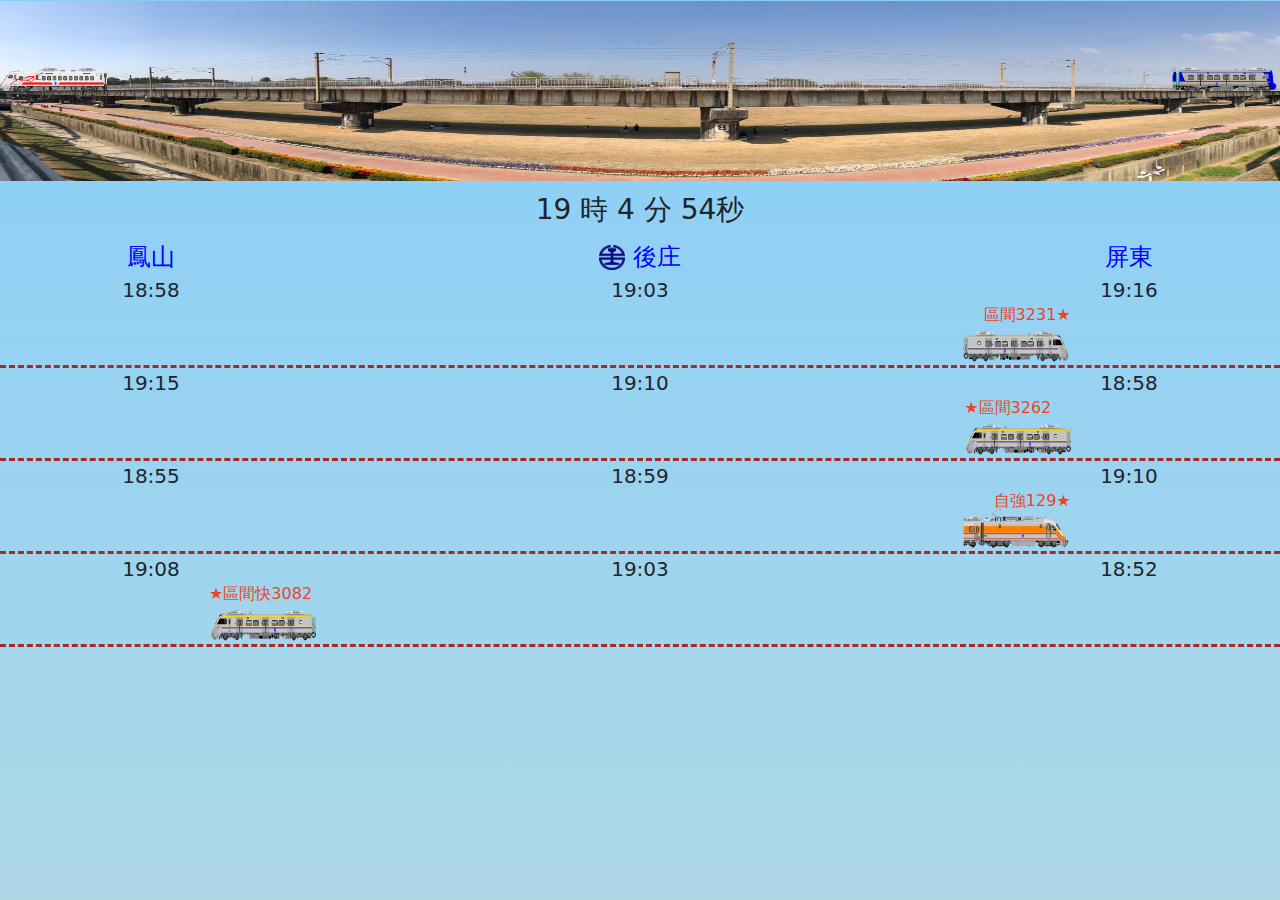
<file: index.html>
<!DOCTYPE html>
    <head>
        <meta charset="utf-8">
        <meta name="viewport" content="width=device-width, initial-scale=1.0">
        <meta http-equiv="X-UA-Compatible" content="IE=edge,chrome=1">
        <link href="https://cdn.jsdelivr.net/npm/bootstrap@5.1.3/dist/css/bootstrap.min.css" rel="stylesheet" />
        <script src="https://cdn.jsdelivr.net/npm/bootstrap@5.1.3/dist/js/bootstrap.min.js"></script>
        <link rel="stylesheet" href="https://tip-tr4cdn.cdn.hinet.net/tra-tip-web/static/css/font-awesome.min.css?version=8.7.40">
        <link rel="stylesheet" href="css/train.css">
	</head>
	<style>
		.test{ border-bottom: 3px dashed brown;}
		.tt{ position: absolute!important; bottom: -10.5vh; height: 50px;}
	</style>
    <script charset="utf-8" src="js/trainStation.js"></script>
	<script charset="utf-8" src="js/train.js"></script>
    <body>
		<header style="width: 100%; line-height: 20vh;">
			<div class="trains">
				<div class="Train _EMU700 Go2S passS3 tt" ></div>
				<div class="Train _TEMU2000 Go2N passN3 tt" ></div>
			</div>
			<img src="img/image.JPG" style="width: 100%; height: 20vh;z-index: -1;"/>
		</header>
		<div id="showbox" class="text-center fs-3 m-2"></div>
        <div id="demo"></div>
		<div class="row">
		    <div class="col-1"></div>
			<div class="col-1 stationName" id="s_station"></div>
			<div class="col-8 stationName">
				<img src='img/TRA_Logo.png' style="width:1.625rem;display: inline;"/>
				<div id="a_station" style="display: inline;"></div>
			</div>
			<div class="col-1 stationName" id="e_station"></div>
			<div class="col-1"></div>
		</div>
		<div id="showTrains"></div>
    </body>
	<script type="text/javascript" charset="utf-8">
		train.ini();
		window.onload =  ShowTime();
    </script>
</html>
</file>
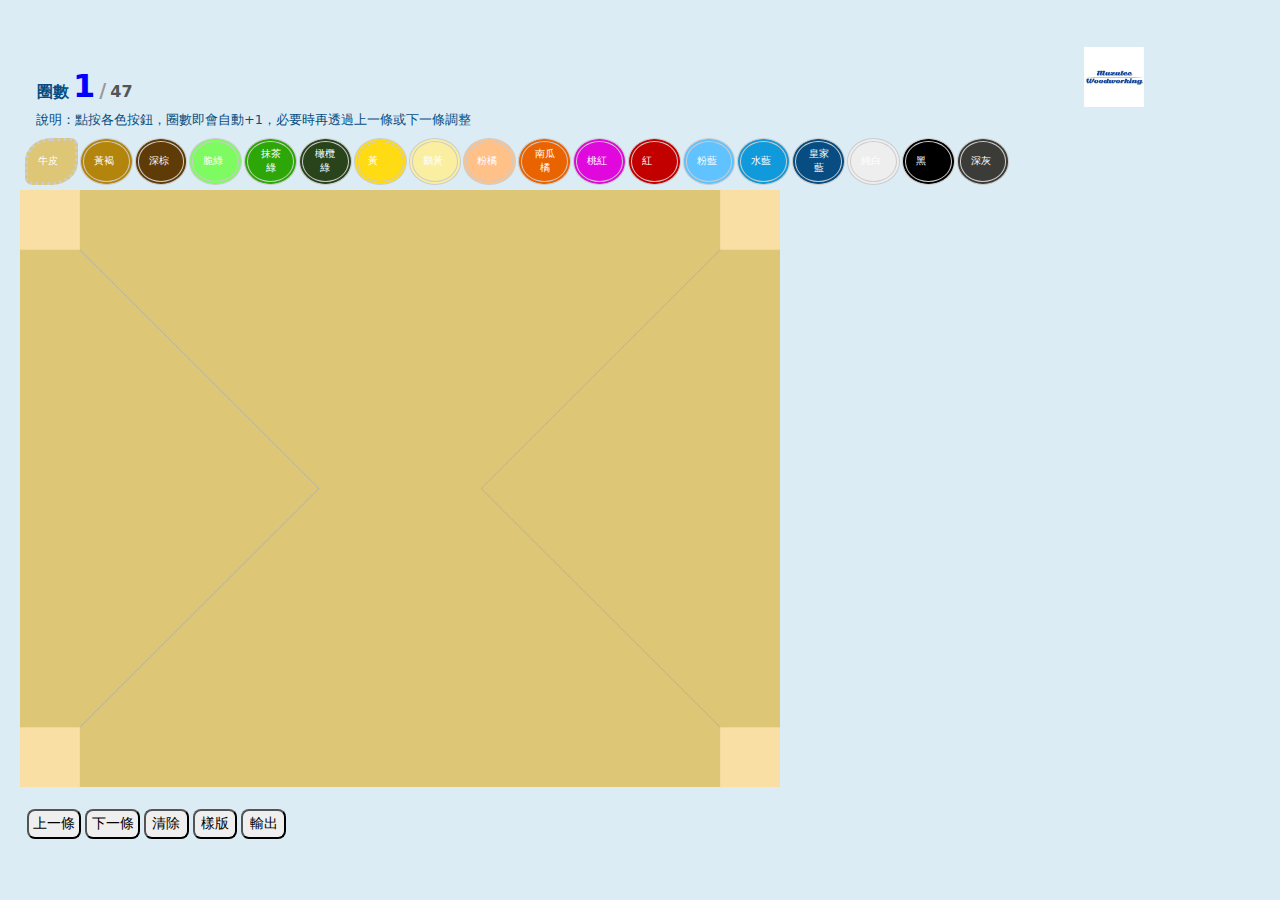
<file: Preview/index.html>
<!DOCTYPE html>
<html>
    <head>
        <meta http-equiv="Content-Type" content="text/html; charset=utf-8">
        <meta name="viewport" content="width=device-width, initial-scale=1.0">
        <meta http-equiv="X-UA-Compatible" content="IE=edge,chrome=1">
        <script src="https://ajax.googleapis.com/ajax/libs/jquery/3.6.0/jquery.min.js"></script>        
        <link href="https://cdn.jsdelivr.net/npm/bootstrap@5.1.3/dist/css/bootstrap.min.css" rel="stylesheet" />
        <script src="https://cdn.jsdelivr.net/npm/bootstrap@5.1.3/dist/js/bootstrap.min.js"></script>
        <script src="https://html2canvas.hertzen.com/dist/html2canvas.min.js"></script>
        
        <title>梵谷繩編圖案預覽</title>
        <style>
            body{ background-color: #dcecf5; }
            .mybox{ margin:1.25rem; width:90%; font-size:0.8rem; color: #074d81;}
            .mybox1{ margin:1.25rem; width:90%; font-size:0.9rem; color: #074d81;}
            .selbox {text-align: center!important;
                display: flex;
                flex-wrap: wrap;
                --bs-gutter-x: 1.5rem;
                --bs-gutter-y: 0;
                /* display: flex; */
                /* flex-wrap: wrap; */
                margin-top: calc(-1 * var(--bs-gutter-y));
                margin-right: calc(-.5 * var(--bs-gutter-x));
                margin-left: calc(-.5 * var(--bs-gutter-x));  
                /*font-size: 0.5rem;              */
            }
            .selbox div{
                display: flex;
                align-items: center;
                text-align:center;              
                position:relative;                
                width:3.3rem;
                height:2.9rem;
                font-size: 0.6rem;
                /* #b6bab7 */
                color:#FFFFFF;
                margin:1px;
                padding:6px 10px;
                border:double #ccc 4px;
                border-radius:50% 50%;
            }
            .selbox div.active{  border:dotted #ccc 3px; border-radius:50% 15%; opacity: 1; }
            .mybtn { border-radius:10px 10px; margin: 2px; padding: 2px 2px; width:3.2rem;}
            .mybtn1 { border-radius:8px 8px; margin: 2px 2px 2px 2px; padding: 2px 2px; width:3.4rem;}
            .mybtn2 { border-radius:8px 8px; margin: 2px; padding: 1px 1px; width:2.8rem;}
            .description{color:blue !important;}
            .selbox #myCanvas,#aboveCanvas{
                /*min-height: 56vh;min-width:75vh;  */
                /*max-height: 80vh;max-width: 107vh;*/
                max-height: 75vh;max-width: 100vh; 
            }
            /* .myCanvas{width:100%;} */
            .lineSel,.selbox{ margin:.25rem 1rem .25rem .25rem; }
            /*#btnPrev,#btnNext{display: none;}*/
            /*#btnNext,#btnSample{ margin-left: 1.5rem;}*/
            #showLineNo { color:blue; position: absolute; left: 0.8rem;bottom:0px;}
            #showLineNo span { font-weight: bold; }
            #showLineNo span:nth-child(1){color:#074d81;; font-size: 1rem;}
            #showLineNo span:nth-child(2){font-size: 2.0rem;}
            #showLineNo span:nth-child(3){font-size: 1.2rem; color:#999;}
            #showLineNo span:nth-child(4){font-size: 1rem; color:#555;}
        </style>
    </head>
    <body>
    <div class="mybox">
        <div class="row lineSel">        
       	<!--<div>
        		<img src="https://drive.google.com/uc?export=view&id=1VjdYxpAQZnKoA4tvs4XW1MrXeLPFEA4E" style="width:60px;height:60px;"></img> 
        		<img src="https://drive.google.com/file/d/1Ac-mdeFztvQIu9L_gc0FufobBWhkN8oz/view?usp=share_link" style="width:60px;height:60px;"></img>
        	</div> -->
        	            
        	  
            <div class="col-12 text-left" style="position: relative;">
                <select id="lineType" class="mybtn" style="visibility: hidden;">
                    <option value="1">四角</option>
                    <option value="2">中央</option>
                </select> 
                <select id="lineNum" class="mybtn1" style="visibility: hidden;"></select>              
            </div>
            
            <div class="col-6 text-left" style="position: relative;">
            <div id="showLineNo">
            	      <span >圈數</span>
                    <span id="tx_LineNow"></span>
                    <span>/</span>
                    <span id="tx_LineTot"></span>
                <!--    <span style="border:dotted lightblue 3px; border-radius:50% 50%; width:3rem; height:3rem; background-color: skyblue;">LOGO</span>  -->
            </div>
            </div>
            
            <div class="col-6 text-left" style="position: relative; margin-bottom:3px;">
            <div >
            	<a href="https://www.facebook.com/profile.php?id=100075865565729" target="_blank">
            	   <img src="logo.jpg" style="width:60px;height:60px; float:right;"></img>                
            	</a>           	
            	
            </div>
            </div>
            
            <div class="col-12 text-left"><span id="description"> 說明：點按各色按鈕，圈數即會自動+1，必要時再透過上一條或下一條調整 </span>
            </div>
        </div>
        <div class="row">
            <div id='selBox' class="col-12 selbox"></div>
        </div>
        <div class="row"  style="height:70%;">
             <div id="aboveCanvas" class="col-lg-8 col-md-8 col-xs-12 text-center">
                <div class="row">
                    <!-- <canvas id="myCanvas" width=750 height=560 -->
                    <canvas id="myCanvas">
                        Your browser does not support the canvas element.
                    </canvas>
                </div>
            </div>
          <!--  <div id="lineNames" class="col-lg-4 col-md-4 col-xs-12 text-center row"></div>  -->
        </div>
     <!--   <div class="row">
        	  <input type="button" class="mybtn2 btn-outline-success" id="btnPrev" value="上一條" >
            <input type="button" class="mybtn2 btn-outline-success" id="btnNext" value="下一條" >
            <input type="button" class="mybtn2 btn-outline-success" id="btnReset" value="清除" >
            <input type="button" class="mybtn2 btn-outline-success" id="btnSample" value="樣版" >
            <input type="button" class="mybtn2 btn-outline-success" id="btnOutput" value="輸出" data-bs-toggle="modal" data-bs-target="#myModal">
        </div>  -->
    </div>
    
    <div class="mybox1">
    		<div class="row" style="position: relative; margin-left:5px;">
        	  <input type="button" class="mybtn1 btn-outline-success" id="btnPrev" value="上一條" >
            <input type="button" class="mybtn1 btn-outline-success" id="btnNext" value="下一條" >
            <input type="button" class="mybtn2 btn-outline-success" id="btnReset" value="清除" >
            <input type="button" class="mybtn2 btn-outline-success" id="btnSample" value="樣版" >
            <input type="button" class="mybtn2 btn-outline-success" id="btnOutput" value="輸出" data-bs-toggle="modal" data-bs-target="#myModal">
        </div>
    </div>
    
    
    <!-- The Modal -->
  <div class="modal fade" id="myModal">
  <div class="modal-dialog modal-fullscreen">
    <div class="modal-content">

      <!-- Modal Header -->
      <div class="modal-header">
        <h5 class="modal-title">紙繩配色紀錄</h5>
        <button type="button" class="btn-close" data-bs-dismiss="modal"></button>
      </div>

      <!-- Modal body -->
      <div class="modal-body">
        <h6>※建議使用螢幕截圖將配色紀錄保留※</h6>
      <!--  <div id="lineNames" class="col-lg-12 col-md-12 col-xs-12 text-center row" style="font-size:0.6rem!important;"></div>  -->
        <div id="lineNames" class="col-lg-12 col-md-6 col-xs-6 text-center row" style="font-size:0.5rem!important;"></div>
      	
      </div>

      <!-- Modal footer -->
      <div class="modal-footer">
     <!--   <button type="button" class="btn btn-danger" data-bs-dismiss="modal" onclick="screenshot()">關閉</button>  -->
        <button type="button" class="btn btn-danger" data-bs-dismiss="modal">關閉</button>
      </div>

    </div>
  </div>
</div>
    

<script type="text/javascript" charset="utf-8">
var canvas = document.getElementById("myCanvas");
var ctx = canvas.getContext("2d");
var lineCnt =28;
var vLineCnt =19;
var selColor={};
var selVline={};
var boxColor=[
    {color:"#DDC675",name:"牛皮"},    
    {color:"#b3850d",name:"黃褐"},    
    {color:"#5F3B07",name:"深棕"},
    //{color:"#B3D6A9",name:"莫蘭迪綠"}, 
    {color:"#7DFB60",name:"脆綠"},
    {color:"#2CA707",name:"抹茶綠"},
    {color:"#29441b",name:"橄欖綠"},
    {color:"#ffdb14",name:"黃"},
    {color:"#FAEEA0",name:"鵝黃"},
    {color:"#FFC187",name:"粉橘"},
    {color:"#E96300",name:"南瓜橘"},
    {color:"#E008DD",name:"桃紅"},
    {color:"#C30000",name:"紅"},
    {color:"#60c2ff",name:"粉藍"},
    {color:"#119ADB",name:"水藍"},    
    {color:"#074d81",name:"皇家藍"},    
    {color:"#EEEEEE",name:"純白"},
    {color:"#000000",name:"黑"},
    {color:"#3b3b38",name:"深灰"}
        
   ];
var cntColor = boxColor.length;
canvas.width = 890;
canvas.height = 700;
var sampleNo = 1;

function ini(){
    //彩色線條
    var selBox="";
    for (let i = 0; i < boxColor.length; i++) {
        selBox += '<div id="divCLR'+ i +'" style="background-color:'+boxColor[i].color+';">'+boxColor[i].name+'</div>';
    }
    $('#tx_LineTot').html(lineCnt+vLineCnt);
    $('#selBox').html(selBox);
    ressetLine();
}
function ressetLine(){    
    var lType = 1;    
    var lNum = 1;    
    for (let i = 1; i <= lineCnt; i++) {    	  
        selColor[i]=0;
    }
    for (let i = 1; i <= vLineCnt; i++) {    	  
        selVline[i]=0;
    }    
    $('#lineType').val(lType);    
    iniLineNum(lType);
    
    showChoice(lType,lNum);
    preview();
}
function preview(){ 
  for (let j = lineCnt; j >0 ; j--){        
    if (lineCnt > 7){		
		ctx.fillStyle = boxColor[selColor[j]].color;
	}else{
		ctx.fillSytle = "#000000";
	}
    ctx.fillRect(0,0,j *10+70, j * 10 + 70);
    ctx.fillRect(0, ((canvas.height-10*j)-70), j*10 +70, (canvas.width-j*10 + 70));
    ctx.fillRect((canvas.width-j*10 - 70),0,(canvas.width-j*10 - 70),j*10 + 70);
    ctx.fillRect((canvas.width-j*10 -70),(canvas.height-10*j - 70),(canvas.width-j*10),canvas.height + 70);
  };
    
  for (let k = 1; k <= vLineCnt; k++) {
    ctx.fillStyle = boxColor[selVline[k]].color;
    ctx.fillRect(350+10*(k-1), 0, 10, 700);
  }
  
  ctx.fillStyle = "#fadfa5";
  ctx.fillRect(0,0,70,70); 
  ctx.fillRect(820,0,70,70);
  ctx.fillRect(0,630,70,70);
  ctx.fillRect(820,630,70,70);  
  
  ctx.strokeStyle = "#aeafb0";  
  ctx.moveTo(70,70);
  ctx.lineTo(350,350);
  ctx.stroke();  
  ctx.moveTo(70,630);
  ctx.lineTo(350,350);
  ctx.stroke();  
  ctx.moveTo(820,70);
  ctx.lineTo(540,350);
  ctx.stroke();  
  ctx.moveTo(820,630);
  ctx.lineTo(540,350);
  ctx.stroke();  
  
  //lineNames

  var showname='';
  for (let j = 1; j <=lineCnt ; j++){    
      showname += "<div class='col-2 text-left'>【" + j + "】<br/>" + boxColor[selColor[j]].name + "</div>";
  }
  showname+="<br>";
  for (let k = 1; k <= vLineCnt; k++) {
      showname += "<div class='col-2 text-left'>【" + (lineCnt*1.0+k) + "】<br/>" + boxColor[selVline[k]].name + "</div>";
  }

  $('#lineNames').html(showname);
}
function showChoice(lType,lNum){
    $("#selBox div").removeClass("active");
    iSel=(lType=='2'?selVline[lNum]:selColor[lNum]);
    $("#divCLR"+iSel).addClass( "active");      
    $('#tx_LineNow').html(lNum*1.0 + (lType=='2'? lineCnt :0));
}
function choiceColor(lType,lNum,iSel){
    $("#selBox div").removeClass("active");
    $("#divCLR"+iSel).addClass( "active");
    if (lType=='2')
        selVline[lNum]=iSel;
    else
        selColor[lNum]=iSel;    
    preview();  
}

function iniLineNum(lType){
    var iCnt=(lType=='1')?lineCnt:vLineCnt;
    $("#lineNum").empty();
    for (i=1;i<=iCnt;i++){ 
        let op = document.createElement('option');
        op.value = i;
        op.innerHTML = i;
        document.getElementById("lineNum").appendChild(op);
    }
}
function getSample(No){

    switch (No) {
        case 1:
            selColor=[0, 1, 1, 1, 1, 1, 1,15,15, 2, 2, 2, 2, 2,15,15, 1, 1, 1, 1, 1, 1, 1,15,15, 2, 2, 2, 2]; 
            selVline=[ 0,15, 15, 1, 1, 1, 1, 1, 1, 1, 1, 1, 1, 1, 1, 1, 1, 1,15,15]; 
            break;
        case 2:
            selColor=[0, 14, 14, 14, 12, 12, 15, 14, 14, 14, 14, 12, 12, 12, 12, 15, 15, 14, 14, 14, 14, 14, 12, 12, 12, 12, 12, 15, 15];
            selVline=[0, 12, 12, 12, 14, 14, 14, 14, 14, 14, 14, 14, 14, 14, 14, 14, 14, 12, 12, 12];
            break;
        case 3:
            selColor=[0, 5, 5, 5, 5, 5, 5, 5, 0, 0, 4, 4, 4, 4, 4, 4, 4, 4, 4, 5, 5, 5, 5, 5, 5, 5, 5, 5, 5];
            selVline=[0, 0, 0, 0, 0, 0, 0, 0, 0, 0, 0, 0, 0, 0, 0, 0, 0, 0, 0, 0];
            break;
        case 4:
            selColor=[0, 14, 14, 14, 14, 14, 14, 14, 14, 0, 0, 14, 14, 0, 0, 14, 14, 14, 14, 14, 14, 14, 14, 14, 14, 14, 14, 14, 14];
            selVline=[0, 14, 14, 14, 14, 14, 14, 14, 14, 14, 14, 14, 14, 14, 14, 14, 14, 14, 14, 14];            
            break;
        case 5:            
            selColor=[0, 1, 1, 1, 1, 1, 1, 1, 1, 1, 1, 1, 1, 1, 1, 1, 1, 1, 1, 1, 1, 1, 1, 1, 1, 1, 1, 1, 1];
            selVline=[0, 0, 0, 2, 2, 2, 2, 2, 2, 2, 2, 2, 2, 2, 2, 2, 2, 2, 0, 0];
            break;    
        case 6:
            selColor=[0, 4,  4,  4,  4,  4,  3,  3, 14, 14, 12, 12, 13, 13, 13, 13, 12, 12, 14, 14,  3,  3,  4,  4,  4,  4,  4,  4, 4];
            selVline=[0,  5,  5, 5, 5, 5, 5, 5, 5, 5, 5, 5, 5, 5, 5, 5, 5, 5,  5,  5];
            break;              
        default:
            //同 sample 1
            selColor=[0, 9, 9, 14, 14, 8, 8, 15, 15, 14, 14, 14, 14, 14, 14, 14, 14, 14, 14, 14, 14, 14, 9, 9, 15, 15, 9, 9, 9];
            selVline=[0, 15, 15, 15, 8, 8, 9, 9, 9, 9, 9, 9, 9, 9, 9, 8, 8, 15, 15, 15];
            sampleNo=1;
            break;
        }
        preview(); 
        sampleNo++;
        $("#lineNum").change();
}

function screenshot(){
        html2canvas(document.getElementById('lineNames')).then(function(canvas) {
            document.body.appendChild(canvas);
            var a = document.createElement('a');
            a.href = canvas.toDataURL("image/jpeg").replace("image/jpeg", "image/octet-stream");
            a.download = 'PatternRecords.jpg';
            a.click();
        });
}


$(function(){     
    ini();
    $("#selBox div").click(function() {
        var lType= $('#lineType').val();
        var lNum= $('#lineNum').val();
        var iSel=this.id.replace('divCLR','');
        choiceColor(lType,lNum,iSel); 
        $("#btnNext").click();
    });
    $("#lineType,#lineNum").change(function() {
        var lType= $('#lineType').val();
        if(this.id=="lineType"){
            $('#lineNum').val(1);
        }
        showChoice(lType,$('#lineNum').val());    
    });
    $("#btnPrev,#btnNext").click(function() {
        var lNum= $('#lineNum');
        var iNum=lNum.val()*1.0+((this.id=='btnPrev')?-1:1);
        var lType= $('#lineType').val();
        
        if(this.id=='btnPrev'){
            if (iNum==0 || (iNum==lineCnt &&lType==2)){
                $('#lineType').val((lType==1)?2:1);
                iniLineNum($('#lineType').val());
                lNum.val((lType=='1')?vLineCnt:lineCnt);
            }else{
                var iTot=(lType=='1'?lineCnt:vLineCnt);
                lNum.val((iNum%iTot==0)?iTot:(iNum%iTot));
            }
        }else{
            var iTot=(lType=='1'?lineCnt:vLineCnt);
            lNum.val((iNum%iTot==0)?iTot:(iNum%iTot));
            if (iNum>iTot){
                lNum.val(1);
                $('#lineType').val((lType==1)?2:1);        
                iniLineNum($('#lineType').val());
            }else{
                lNum.val((iNum%iTot==0)?iTot:(iNum%iTot));
            }
        }
        lNum.change();
    });
    $("#btnReset").click(function() {
        ressetLine();
    });
    $("#btnSample").click(function() {
        getSample(sampleNo);
    });

});
</script>

</body>
</html>
</file>
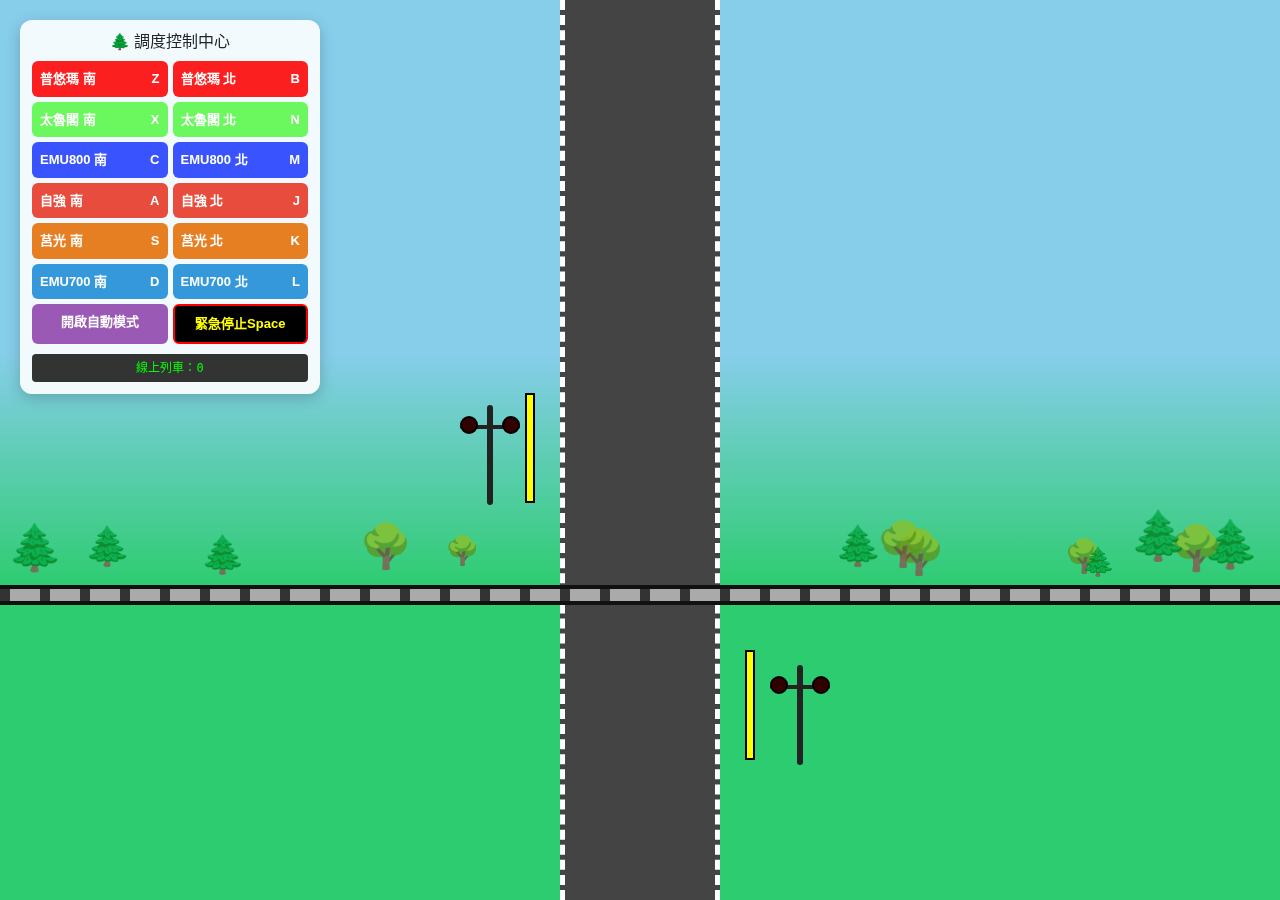
<file: ver2026/index.html>
<!DOCTYPE html>
<html lang="zh-TW">
<head>
    <meta charset="UTF-8">
    <meta name="viewport" content="width=device-width, initial-scale=1.0">
    <meta http-equiv="X-UA-Compatible" content="IE=edge,chrome=1">
    <link href="https://cdn.jsdelivr.net/npm/bootstrap@5.1.3/dist/css/bootstrap.min.css" rel="stylesheet" />
    <script src="https://cdn.jsdelivr.net/npm/bootstrap@5.1.3/dist/js/bootstrap.min.js"></script>
    <title>火車調度模擬器 - 完整支架警報版</title>
    <style>
        :root { --rail-top: 65%; }
        body { margin: 0; background: #2ecc71; overflow: hidden; font-family: "Microsoft JhengHei", sans-serif; }
       
        /* 背景地景 */
        .forest-bg { position: absolute; width: 100%; height: var(--rail-top); background: linear-gradient(to bottom, #87CEEB 60%, #2ecc71 100%); z-index: 1; }
        .tree { position: absolute; bottom: 0; font-size: 40px; opacity: 0.8; pointer-events: none; }
        .road { position: absolute; top: 0; left: 50%; width: 160px; height: 100%; background: #444; transform: translateX(-50%); border-left: 5px dashed #fff; border-right: 5px dashed #fff; z-index: 2; }
        .railway { position: absolute; top: var(--rail-top); width: 100%; height: 20px; background: repeating-linear-gradient(90deg, #333 0, #333 10px, #aaa 10px, #aaa 40px); border-top: 4px solid #111; border-bottom: 4px solid #111; z-index: 5; }
 
        /* 警報燈支架結構 */
        .signal-post { position: absolute; top: calc(var(--rail-top) - 180px); left: calc(50% - 180px); width: 60px; height: 100px; z-index: 25; pointer-events: none; }
        .signal-post.right { top: calc(var(--rail-top) + 80px); left: calc(50% + 130px); }
       
        /* 垂直立柱 */
        .pole { position: absolute; bottom: 0; left: 50%; width: 6px; height: 100%; background: #222; transform: translateX(-50%); border-radius: 3px; }
        /* 水平橫桿 */
        .cross-arm { position: absolute; top: 20px; left: 0; width: 100%; height: 4px; background: #222; border-radius: 2px; }
       
        /* 燈頭樣式 */
        .lamp { width: 18px; height: 18px; background: #300; border: 2px solid #000; border-radius: 50%; position: absolute; top: 11px; }
        .lamp.left { left: 0; } .lamp.right { right: 0; }
       
        @keyframes flash-red { 0%, 49% { background: #f00; box-shadow: 0 0 15px #f00; } 50%, 100% { background: #300; box-shadow: none; } }
        .active .lamp.left { animation: flash-red 0.8s infinite; }
        .active .lamp.right { animation: flash-red 0.8s infinite 0.4s; }
 
        /* CCTV 監視器 */
        #cctv-monitor { position: fixed; top: 20px; right: 20px; width: 240px; height: 160px; background: #000; border: 4px solid #333; border-radius: 8px; z-index: 2000; overflow: hidden; }
        #cctv-live-content { position: absolute; top: 0; left: 0; width: 1000%; height: 1000%; transform: scale(0.1); transform-origin: top left; pointer-events: none; }
        .cctv-overlay { position: absolute; top: 0; left: 0; width: 100%; height: 100%; background: rgba(0,255,0,0.05); z-index: 2001; color: #0f0; font-family: monospace; padding: 5px; font-size: 10px; }
 
        /* 控制面板 */
        #control-panel { position: fixed; top: 20px; left: 20px; z-index: 1000; background: rgba(255, 255, 255, 0.9); padding: 12px; border-radius: 12px; width: 300px; box-shadow: 0 4px 15px rgba(0,0,0,0.2); }
        /* .btn-group { display: flex; flex-direction: column; gap: 5px; margin-top: 8px; } */
        .btn-group { display: grid;grid-template-columns: 1fr 1fr;  gap: 5px;}
        button { padding: 8px; cursor: pointer; border: none; border-radius: 6px; font-weight: bold; color: white; display: flex; justify-content: space-between; font-size: 13px; }
        .btn-tz { background: #e74c3c; } .btn-ck { background: #e67e22; } .btn-lo { background: #3498db; }
        .btn-pu { background: #fb1f1f; }
        .btn-tl { background: #6bf85e; }
        .btn-l8 { background: #3954fe; }
        .btn-auto { background: #9b59b6; justify-content: center; }
        .btn-emergency { background: #000; color: #ff0; border: 2px solid #f00; justify-content: center; }
        #status-display { margin-top: 10px; padding: 5px; background: #333; color: #0f0; font-family: monospace; font-size: 12px; text-align: center; border-radius: 4px; }
 
        /* 火車動畫 */
        .train-container { position: absolute; top: calc(var(--rail-top) - 32px); display: flex; gap: 2px; z-index: 10; white-space: nowrap; }
        .car { height: 26px; padding: 4px 10px; border-radius: 3px; font-size: 12px; color: white; font-weight: bold; display: flex; align-items: center; box-shadow: 1px 2px 4px rgba(0,0,0,0.3); }
        .tz .car { background: #e74c3c; } .ck .car { background: #e67e22; } .lo .car { background: #3498db; }
       
        @keyframes move-south { from { transform: translateX(-120%); } to { transform: translateX(110vw); } }
        @keyframes move-north { from { transform: translateX(110vw); } to { transform: translateX(-120%); } }
        .paused { animation-play-state: paused !important; }
 
        /* 柵欄樣式 */
        .barrier { width: 110px; height: 10px; background: #ff0; border: 2px solid #000; position: absolute;
                top: calc(var(--rail-top) - 87px);
                left: calc(50% - 110px); transform-origin: left center; transition: 1s; transform: rotate(-90deg); z-index: 20; }
        .barrier.right {
            left: calc(50% + 0px); transform-origin: right center;
            top:calc(var(--rail-top) + 60px);
         }
        .barrier.down { transform: rotate(0deg);
            top: calc(var(--rail-top) - 92px);
        }
        .barrier.down.right { transform: rotate(0deg);
            top:calc(var(--rail-top) + 65px);
        }
        .train-head {
            background-size: 100%!important;
            width: 180px;
            height: 66px;
            position: relative;
            bottom: 23px;
        }
        .train-head.tz { background: url('https://cubshuang.github.io/Train/img/E1000.png') no-repeat center center }
        .train-head.ck { background: url('https://cubshuang.github.io/Train/img/E200.png') no-repeat center center }
        .train-head.lo { background: url('https://cubshuang.github.io/Train/img/EMU700.png') no-repeat center center }
        .train-head.pu { background: url('https://cubshuang.github.io/Train/img/TEMU2000.png') no-repeat center center }
        .train-head.tl { background: url('https://cubshuang.github.io/Train/img/TEMU1000.png') no-repeat center center }
        .train-head.l8 { background: url('https://cubshuang.github.io/Train/img/EMU800.png') no-repeat center center }
        
    </style>
</head>
<body>
 
<!-- <div id="cctv-monitor">
    <div class="cctv-overlay">CCTV CH-1 <span id="rec-dot" style="color:red; display:none;">● REC</span></div>
    <div id="cctv-screen">
        <div id="cctv-live-content">
            <div class="forest-bg" id="cctv-forest"></div>
            <div class="road"></div>
            <div class="railway" style="width: 1000%"></div>
            !-- CCTV 鏡射支架與燈 --
            <div class="signal-post cctv-sig" id="cctv-sig-l"><div class="pole"></div><div class="cross-arm"></div><div class="lamp left"></div><div class="lamp right"></div></div>
            <div class="signal-post right cctv-sig" id="cctv-sig-r"><div class="pole"></div><div class="cross-arm"></div><div class="lamp left"></div><div class="lamp right"></div></div>
        </div>
    </div>
</div> -->
 
<div class="forest-bg" id="main-forest"></div>
<div class="road"></div>
<div class="railway"></div>
 
<!-- 主畫面支架與燈 -->
<div class="signal-post" id="sig-l"><div class="pole"></div><div class="cross-arm"></div><div class="lamp left"></div><div class="lamp right"></div></div>
<div class="signal-post right" id="sig-r"><div class="pole"></div><div class="cross-arm"></div><div class="lamp left"></div><div class="lamp right"></div></div>
 
<div id="control-panel">
    <h3 style="margin:0 0 10px 0; text-align:center; font-size: 16px;">🌲 調度控制中心</h3>
    <div class="btn-group">
        <button class="btn-pu" onclick="requestTrain('pu', 'south')">普悠瑪 南 <span>Z</span></button>
        <button class="btn-pu" onclick="requestTrain('pu', 'north')">普悠瑪 北 <span>B</span></button>
        <button class="btn-tl" onclick="requestTrain('tl', 'south')">太魯閣 南 <span>X</span></button>
        <button class="btn-tl" onclick="requestTrain('tl', 'north')">太魯閣 北 <span>N</span></button>
        <button class="btn-l8" onclick="requestTrain('l8', 'south')">EMU800 南 <span>C</span></button>
        <button class="btn-l8" onclick="requestTrain('l8', 'north')">EMU800 北 <span>M</span></button>
        <button class="btn-tz" onclick="requestTrain('tz', 'south')">自強 南 <span>A</span></button>
        <button class="btn-tz" onclick="requestTrain('tz', 'north')">自強 北 <span>J</span></button>
        <button class="btn-ck" onclick="requestTrain('ck', 'south')">莒光 南 <span>S</span></button>
        <button class="btn-ck" onclick="requestTrain('ck', 'north')">莒光 北 <span>K</span></button>
        <button class="btn-lo" onclick="requestTrain('lo', 'south')">EMU700 南 <span>D</span></button>
        <button class="btn-lo" onclick="requestTrain('lo', 'north')">EMU700 北 <span>L</span></button>
                
        <button class="btn-auto" id="autoBtn" onclick="toggleAuto()">開啟自動模式</button>
        <button class="btn-emergency" onclick="emergencyStop()">緊急停止 <span>Space</span></button>
    </div>
    
    <div id="status-display">線上列車：<span id="train-count-num">0</span></div>
</div>
 
<div id="bar-l" class="barrier"></div>
<div id="bar-r" class="barrier right"></div>
 
<script>
    const audioCtx = new (window.AudioContext || window.webkitAudioContext)();
    const trainData = { 
        'tz': { class: 'tz', min: 4, max: 6 }, 
        'ck': { class: 'ck', min: 7, max: 10 }, 
        'lo': { class: 'lo', min: 11, max: 15 }, 
        'pu': { class: 'pu', min: 4, max: 6 }, 
        'tl': { class: 'tl', min: 5, max: 7 }, 
        'l8': { class: 'l8', min: 11, max: 15 } 
    };
    let trainCount = 0, autoTimer = null, isEmergency = false;
 
    function playHorn() {
        const playTone = (freq, start, duration) => {
            const osc = audioCtx.createOscillator(); const gain = audioCtx.createGain();
            osc.type = 'sawtooth'; osc.frequency.setValueAtTime(freq, audioCtx.currentTime + start);
            gain.gain.setValueAtTime(0, audioCtx.currentTime + start);
            gain.gain.linearRampToValueAtTime(0.1, audioCtx.currentTime + start + 0.05);
            gain.gain.linearRampToValueAtTime(0, audioCtx.currentTime + start + duration);
            osc.connect(gain); gain.connect(audioCtx.destination);
            osc.start(audioCtx.currentTime + start); osc.stop(audioCtx.currentTime + start + duration);
        };
        playTone(330, 0, 0.6); playTone(440, 0, 0.6); playTone(330, 0.8, 0.4); playTone(440, 0.8, 0.4);
    }
 
    function createForest(id) {
        const c = document.getElementById(id);
        for(let i=0; i<15; i++) {
            const t = document.createElement('div'); t.className = 'tree'; t.innerText = ['🌲','🌳'][Math.floor(Math.random()*2)];
            t.style.left = Math.random() * 100 + '%'; t.style.bottom = Math.random() * 15 + 'px';
            t.style.fontSize = (25 + Math.random()*25) + 'px'; c.appendChild(t);
        }
    }
    createForest('main-forest'); 
    //createForest('cctv-forest');
 
    window.addEventListener('keydown', (e) => {
        if (e.code === 'Space') emergencyStop();
        const map = { 
            'a':['tz','south'], 's':['ck','south'], 'd':['lo','south'], 'j':['tz','north'], 'k':['ck','north'], 'l':['lo','north'],
            'z':['pu','south'], 'x':['tl','south'], 'c':['l8','south'], 'b':['pu','north'], 'n':['tl','north'], 'm':['l8','north']
         };
        if (map[e.key.toLowerCase()]) requestTrain(...map[e.key.toLowerCase()]);
    });
 
    function requestTrain(type, dir, isAuto = false) {
        if (isEmergency) return;
        if (audioCtx.state === 'suspended') audioCtx.resume();
        trainCount++;
        updateDisplay();
        if (!isAuto) {
            //playBell();
            setTimeout(playHorn, 1500);
        }
        setTimeout(() => spawnTrain(type, dir), 2500);
    }
 
    function updateDisplay() {
        document.getElementById('train-count-num').innerText = trainCount;
        const sigs = document.querySelectorAll('.signal-post');
        if (trainCount > 0) {
            document.getElementById('bar-l').classList.add('down');
            document.getElementById('bar-r').classList.add('down');
            //document.getElementById('rec-dot').style.display = 'inline';
            sigs.forEach(s => s.classList.add('active'));
        } else {
            document.getElementById('bar-l').classList.remove('down');
            document.getElementById('bar-r').classList.remove('down');
            document.getElementById('rec-dot').style.display = 'none';
            sigs.forEach(s => s.classList.remove('active'));
        }
    }
 
    function playBell() {
        const bell = setInterval(() => {
            if (trainCount <= 0 || isEmergency) return clearInterval(bell);
            const osc = audioCtx.createOscillator(); const gain = audioCtx.createGain();
            osc.frequency.value = 850; gain.gain.exponentialRampToValueAtTime(0.001, audioCtx.currentTime + 0.4);
            osc.connect(gain); gain.connect(audioCtx.destination);
            osc.start(); osc.stop(audioCtx.currentTime + 0.4);
        }, 600);
    }
 
    function spawnTrain(type, dir) {
        if (isEmergency) return;
        const config = trainData[type];
        const duration = (Math.random() * (config.max - config.min) + config.min).toFixed(1);
        const carCount = 1;//Math.floor(Math.random() * 4) + 6;
        const train = document.createElement('div');
        train.className = `train-container ${config.class}`;
        for (let i = 0; i < carCount; i++) {
            const car = document.createElement('div');
            var hd=`<div class="train-head ${config.class}">　　　　　　　</div>`;
            if (dir === 'south') {
               
                if (i === carCount-1) {
                    car.innerHTML = hd;
                }
                else {
                    car.className = 'car';
                    car.innerText = '　　　　　';
                }
                car.style.transform = 'scaleX(-1)';
            }
            else
            {
                if (i === 0) {
                    car.innerHTML = hd;
                    // car.innerHTML = '🚂';
                }else{
                    car.innerText = '　　　　　';
                    car.className = 'car';
                }
                car.style.transform = 'scaleX(1)';
                // train.style.transform = 'scaleX(-1)';
            }
            train.appendChild(car);
        }
        train.style.animation = `${dir === 'south' ? 'move-south' : 'move-north'} ${duration}s linear forwards`;
        //train.style.animation = `${dir === 'south' ? 'move-south' : 'move-north'} ${duration}s cubic-bezier(0.4, 0, 0.2, 1) forwards`;
        document.body.appendChild(train);
        const mirror = train.cloneNode(true); 
        //document.getElementById('cctv-live-content').appendChild(mirror);
        train.addEventListener('animationend', () => {
            train.remove(); mirror.remove(); trainCount--; updateDisplay();
        });
    }
 
    function emergencyStop() {
        isEmergency = !isEmergency;
        const btn = document.querySelector('.btn-emergency');
        document.querySelectorAll('.train-container').forEach(t => t.classList.toggle('paused'));
        btn.innerText = isEmergency ? "解除停止" : "緊急停止 Space";
        btn.style.background = isEmergency ? "red" : "#000";
    }
 
    function toggleAuto() {
        const btn = document.getElementById('autoBtn');
        if (autoTimer) { clearInterval(autoTimer); autoTimer = null; btn.innerText = "開啟自動模式"; }
        else { btn.innerText = "自動模式中..."; autoLoop(); }
    }
 
    function autoLoop() {
        if (!autoTimer && !document.getElementById('autoBtn').innerText.includes("中")) return;
        requestTrain(['tz', 'ck', 'lo', 'pu', 'tl', 'l8'][Math.floor(Math.random()*6)], Math.random() > 0.5 ? 'south' : 'north', true);
        autoTimer = setTimeout(autoLoop, Math.random() * 5000 + 4000);
    }
</script>
</body>
</html>
</file>
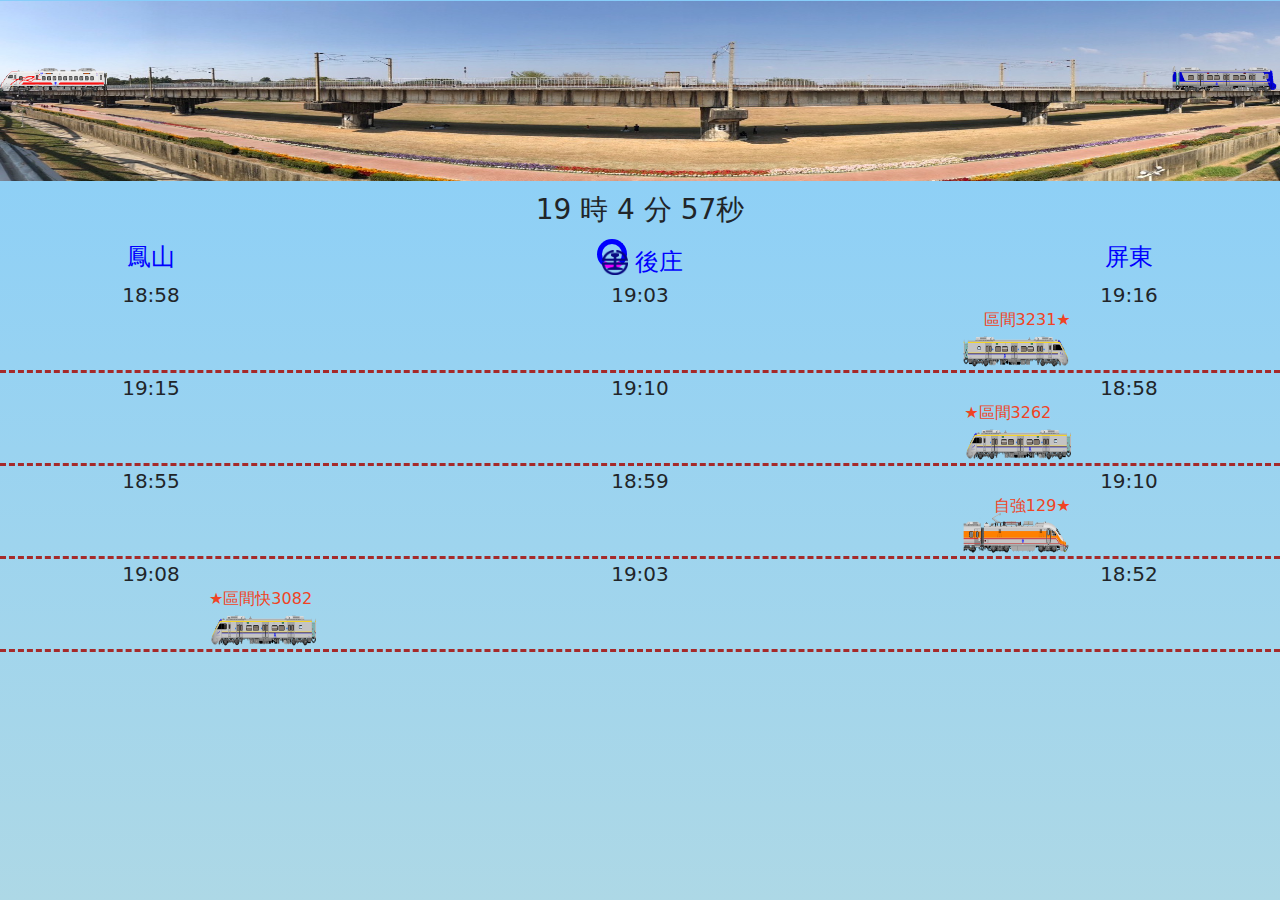
<file: demo.html>
<!DOCTYPE html>
    <head>
        <meta charset="utf-8">
        <meta name="viewport" content="width=device-width, initial-scale=1.0">
        <meta http-equiv="X-UA-Compatible" content="IE=edge,chrome=1">
        <link href="https://cdn.jsdelivr.net/npm/bootstrap@5.1.3/dist/css/bootstrap.min.css" rel="stylesheet" />
        <script src="https://cdn.jsdelivr.net/npm/bootstrap@5.1.3/dist/js/bootstrap.min.js"></script>
        <link rel="stylesheet" href="https://tip-tr4cdn.cdn.hinet.net/tra-tip-web/static/css/font-awesome.min.css?version=8.7.40">
        <link rel="stylesheet" href="css/train.css">
	</head>
	<style>
		.test{ border-bottom: 3px dashed brown;}
		.tt{ position: absolute!important; bottom: -10.5vh; height: 50px;}
	</style>
    <script charset="utf-8" src="js/trainStation.js"></script>
	<script charset="utf-8" src="js/train.js"></script>
    <body>
		<header style="width: 100%; line-height: 20vh;">
			<div class="trains">
				<div class="Train _EMU700 Go2S passS3 tt" ></div>
				<div class="Train _TEMU2000 Go2N passN3 tt" ></div>
			</div>
			<img src="img/image.JPG" style="width: 100%; height: 20vh;z-index: -1;"/>
		</header>
		<div id="showbox" class="text-center fs-3 m-2"></div>
        <div id="demo"></div>
		<div class="row">
		    <div class="col-1"></div>
			<div class="col-1 stationName" id="s_station"></div>
			<div class="col-8 stationName">
				<span class="loader">
				<img src='img/TRA_Logo.png' style="width:1.625rem;display: inline;"/>
			</span>
				<div id="a_station" style="display: inline;"></div>
			</div>
			<div class="col-1 stationName" id="e_station"></div>
			<div class="col-1"></div>
		</div>
		<div id="showTrains"></div>
    </body>
	<script type="text/javascript" charset="utf-8">
		train.ini();
		window.onload =  ShowTime();
    </script>
</html>
</file>
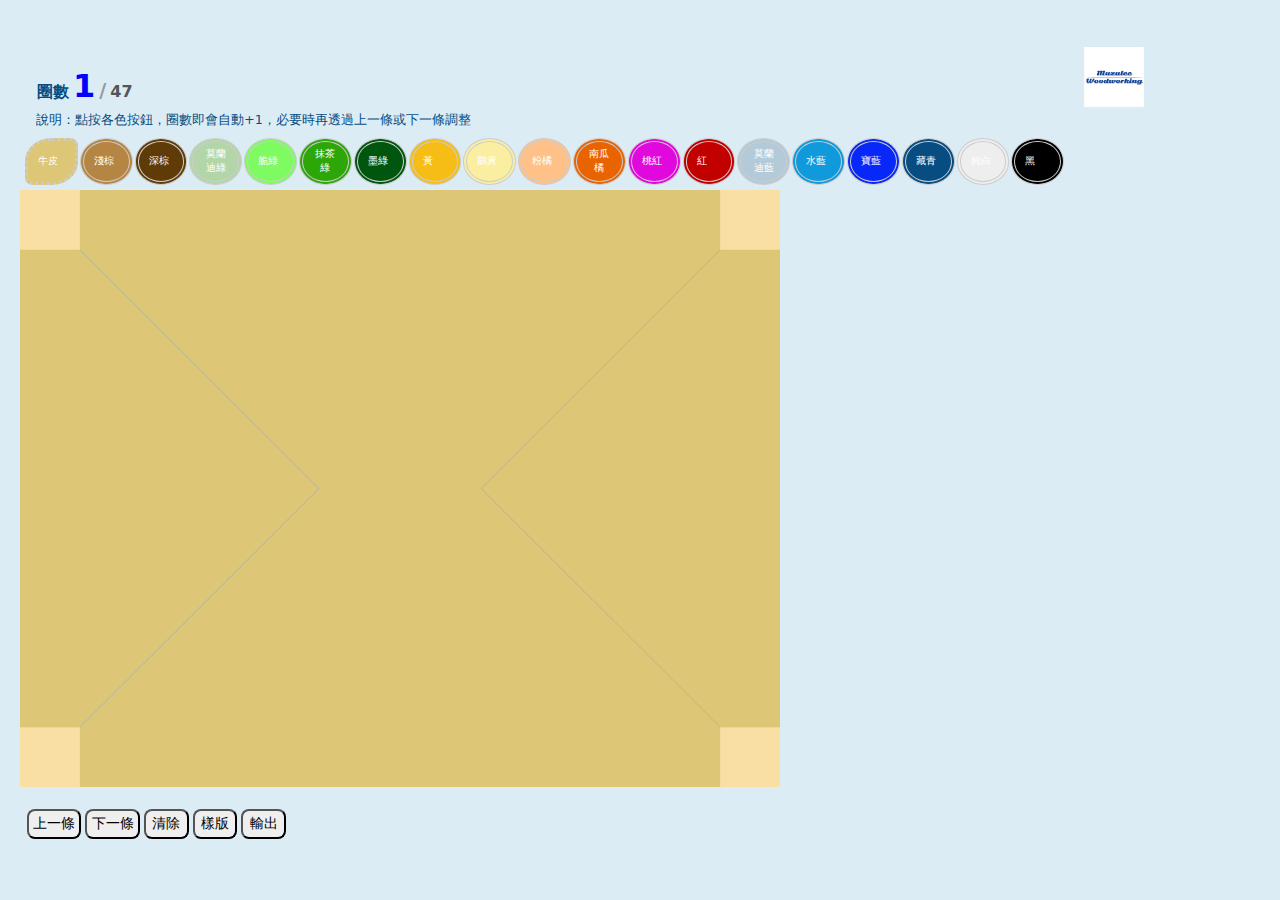
<file: Preview/v2_4_8.HTML>
<!DOCTYPE html>
<html>
    <head>
        <meta http-equiv="Content-Type" content="text/html; charset=utf-8">
        <meta name="viewport" content="width=device-width, initial-scale=1.0">
        <meta http-equiv="X-UA-Compatible" content="IE=edge,chrome=1">
        <script src="https://ajax.googleapis.com/ajax/libs/jquery/3.6.0/jquery.min.js"></script>        
        <link href="https://cdn.jsdelivr.net/npm/bootstrap@5.1.3/dist/css/bootstrap.min.css" rel="stylesheet" />
        <script src="https://cdn.jsdelivr.net/npm/bootstrap@5.1.3/dist/js/bootstrap.min.js"></script>
        <script src="https://html2canvas.hertzen.com/dist/html2canvas.min.js"></script>
        
        <title>梵谷繩編圖案預覽</title>
        <style>
            body{ background-color: #dcecf5; }
            .mybox{ margin:1.25rem; width:90%; font-size:0.8rem; color: #074d81;}
            .mybox1{ margin:1.25rem; width:90%; font-size:0.9rem; color: #074d81;}
            .selbox {text-align: center!important;
                display: flex;
                flex-wrap: wrap;
                --bs-gutter-x: 1.5rem;
                --bs-gutter-y: 0;
                /* display: flex; */
                /* flex-wrap: wrap; */
                margin-top: calc(-1 * var(--bs-gutter-y));
                margin-right: calc(-.5 * var(--bs-gutter-x));
                margin-left: calc(-.5 * var(--bs-gutter-x));  
                /*font-size: 0.5rem;              */
            }
            .selbox div{
                display: flex;
                align-items: center;
                text-align:center;              
                position:relative;                
                width:3.3rem;
                height:2.9rem;
                font-size: 0.6rem;
                /* #b6bab7 */
                color:#FFFFFF;
                margin:1px;
                padding:6px 10px;
                border:double #ccc 4px;
                border-radius:50% 50%;
            }
            .selbox div.active{  border:dotted #ccc 3px; border-radius:50% 15%; opacity: 1; }
            .mybtn { border-radius:10px 10px; margin: 2px; padding: 2px 2px; width:3.2rem;}
            .mybtn1 { border-radius:8px 8px; margin: 2px 2px 2px 2px; padding: 2px 2px; width:3.4rem;}
            .mybtn2 { border-radius:8px 8px; margin: 2px; padding: 1px 1px; width:2.8rem;}
            .description{color:blue !important;}
            .selbox #myCanvas,#aboveCanvas{
                /*min-height: 56vh;min-width:75vh;  */
                /*max-height: 80vh;max-width: 107vh;*/
                max-height: 75vh;max-width: 100vh; 
            }
            /* .myCanvas{width:100%;} */
            .lineSel,.selbox{ margin:.25rem 1rem .25rem .25rem; }
            /*#btnPrev,#btnNext{display: none;}*/
            /*#btnNext,#btnSample{ margin-left: 1.5rem;}*/
            #showLineNo { color:blue; position: absolute; left: 0.8rem;bottom:0px;}
            #showLineNo span { font-weight: bold; }
            #showLineNo span:nth-child(1){color:#074d81;; font-size: 1rem;}
            #showLineNo span:nth-child(2){font-size: 2.0rem;}
            #showLineNo span:nth-child(3){font-size: 1.2rem; color:#999;}
            #showLineNo span:nth-child(4){font-size: 1rem; color:#555;}
        </style>
    </head>
    <body>
    <div class="mybox">
        <div class="row lineSel">        
       	<!--<div>
        		<img src="https://drive.google.com/uc?export=view&id=1VjdYxpAQZnKoA4tvs4XW1MrXeLPFEA4E" style="width:60px;height:60px;"></img> 
        		<img src="https://drive.google.com/file/d/1Ac-mdeFztvQIu9L_gc0FufobBWhkN8oz/view?usp=share_link" style="width:60px;height:60px;"></img>
        	</div> -->
        	            
        	  
            <div class="col-12 text-left" style="position: relative;">
                <select id="lineType" class="mybtn" style="visibility: hidden;">
                    <option value="1">四角</option>
                    <option value="2">中央</option>
                </select> 
                <select id="lineNum" class="mybtn1" style="visibility: hidden;"></select>              
            </div>
            
            <div class="col-6 text-left" style="position: relative;">
            <div id="showLineNo">
            	      <span >圈數</span>
                    <span id="tx_LineNow"></span>
                    <span>/</span>
                    <span id="tx_LineTot"></span>
                <!--    <span style="border:dotted lightblue 3px; border-radius:50% 50%; width:3rem; height:3rem; background-color: skyblue;">LOGO</span>  -->
            </div>
            </div>
            
            <div class="col-6 text-left" style="position: relative; margin-bottom:3px;">
            <div >
            	<a href="https://www.facebook.com/profile.php?id=100075865565729" target="_blank">
            	   <!--<img src="https://drive.google.com/uc?export=view&id=1Ac-mdeFztvQIu9L_gc0FufobBWhkN8oz" style="width:60px;height:60px; float:right;"></img>-->
		   <img src="logo.jpg" style="width:60px;height:60px; float:right;"></img>
            	</a>           	
            	
            </div>
            </div>
            
            <div class="col-12 text-left"><span id="description"> 說明：點按各色按鈕，圈數即會自動+1，必要時再透過上一條或下一條調整 </span>
            </div>
        </div>
        <div class="row">
            <div id='selBox' class="col-12 selbox"></div>
        </div>
        <div class="row"  style="height:70%;">
             <div id="aboveCanvas" class="col-lg-8 col-md-8 col-xs-12 text-center">
                <div class="row">
                    <!-- <canvas id="myCanvas" width=750 height=560 -->
                    <canvas id="myCanvas">
                        Your browser does not support the canvas element.
                    </canvas>
                </div>
            </div>
          <!--  <div id="lineNames" class="col-lg-4 col-md-4 col-xs-12 text-center row"></div>  -->
        </div>
     <!--   <div class="row">
        	  <input type="button" class="mybtn2 btn-outline-success" id="btnPrev" value="上一條" >
            <input type="button" class="mybtn2 btn-outline-success" id="btnNext" value="下一條" >
            <input type="button" class="mybtn2 btn-outline-success" id="btnReset" value="清除" >
            <input type="button" class="mybtn2 btn-outline-success" id="btnSample" value="樣版" >
            <input type="button" class="mybtn2 btn-outline-success" id="btnOutput" value="輸出" data-bs-toggle="modal" data-bs-target="#myModal">
        </div>  -->
    </div>
    
    <div class="mybox1">
    		<div class="row" style="position: relative; margin-left:5px;">
        	  <input type="button" class="mybtn1 btn-outline-success" id="btnPrev" value="上一條" >
            <input type="button" class="mybtn1 btn-outline-success" id="btnNext" value="下一條" >
            <input type="button" class="mybtn2 btn-outline-success" id="btnReset" value="清除" >
            <input type="button" class="mybtn2 btn-outline-success" id="btnSample" value="樣版" >
            <input type="button" class="mybtn2 btn-outline-success" id="btnOutput" value="輸出" data-bs-toggle="modal" data-bs-target="#myModal">
        </div>
    </div>
    
    
    <!-- The Modal -->
  <div class="modal fade" id="myModal">
  <div class="modal-dialog modal-fullscreen">
    <div class="modal-content">

      <!-- Modal Header -->
      <div class="modal-header">
        <h5 class="modal-title">紙繩配色紀錄</h5>
        <button type="button" class="btn-close" data-bs-dismiss="modal"></button>
      </div>

      <!-- Modal body -->
      <div class="modal-body">
        <h6>※建議使用螢幕截圖將配色紀錄保留※</h6>
      <!--  <div id="lineNames" class="col-lg-12 col-md-12 col-xs-12 text-center row" style="font-size:0.6rem!important;"></div>  -->
        <div id="lineNames" class="col-lg-12 col-md-6 col-xs-6 text-center row" style="font-size:0.5rem!important;"></div>
      	
      </div>

      <!-- Modal footer -->
      <div class="modal-footer">
     <!--   <button type="button" class="btn btn-danger" data-bs-dismiss="modal" onclick="screenshot()">關閉</button>  -->
        <button type="button" class="btn btn-danger" data-bs-dismiss="modal">關閉</button>
      </div>

    </div>
  </div>
</div>
    

<script type="text/javascript" charset="utf-8">
var canvas = document.getElementById("myCanvas");
var ctx = canvas.getContext("2d");
var lineCnt =28;
var vLineCnt =19;
var selColor={};
var selVline={};
var boxColor=[
    {color:"#DDC675",name:"牛皮"},
    {color:"#B58643",name:"淺棕"},
    {color:"#5F3B07",name:"深棕"},
    {color:"#B3D6A9",name:"莫蘭迪綠"},
    {color:"#7DFB60",name:"脆綠"},
    {color:"#2CA707",name:"抹茶綠"},
    {color:"#00560F",name:"墨綠"},
    {color:"#F5BD16",name:"黃"},
    {color:"#FAEEA0",name:"鵝黃"},
    {color:"#FFC187",name:"粉橘"},
    {color:"#E96300",name:"南瓜橘"},
    {color:"#E008DD",name:"桃紅"},
    {color:"#C30000",name:"紅"},
    {color:"#B3CAD8",name:"莫蘭迪藍"},    
    {color:"#119ADB",name:"水藍"},
    {color:"#0828F9",name:"寶藍"},
    {color:"#074d81",name:"藏青"},    
    {color:"#EEEEEE",name:"純白"},
    {color:"#000000",name:"黑"}
        
   ];
var cntColor = boxColor.length;
canvas.width = 890;
canvas.height = 700;
var sampleNo = 1;

function ini(){
    //彩色線條
    var selBox="";
    for (let i = 0; i < boxColor.length; i++) {
        selBox += '<div id="divCLR'+ i +'" style="background-color:'+boxColor[i].color+';">'+boxColor[i].name+'</div>';
    }
    $('#tx_LineTot').html(lineCnt+vLineCnt);
    $('#selBox').html(selBox);
    ressetLine();
}
function ressetLine(){    
    var lType = 1;    
    var lNum = 1;    
    for (let i = 1; i <= lineCnt; i++) {    	  
        selColor[i]=0;
    }
    for (let i = 1; i <= vLineCnt; i++) {    	  
        selVline[i]=0;
    }    
    $('#lineType').val(lType);    
    iniLineNum(lType);
    
    showChoice(lType,lNum);
    preview();
}
function preview(){ 
  for (let j = lineCnt; j >0 ; j--){        
    if (lineCnt > 7){		
		ctx.fillStyle = boxColor[selColor[j]].color;
	}else{
		ctx.fillSytle = "#000000";
	}
    ctx.fillRect(0,0,j *10+70, j * 10 + 70);
    ctx.fillRect(0, ((canvas.height-10*j)-70), j*10 +70, (canvas.width-j*10 + 70));
    ctx.fillRect((canvas.width-j*10 - 70),0,(canvas.width-j*10 - 70),j*10 + 70);
    ctx.fillRect((canvas.width-j*10 -70),(canvas.height-10*j - 70),(canvas.width-j*10),canvas.height + 70);
  };
    
  for (let k = 1; k <= vLineCnt; k++) {
    ctx.fillStyle = boxColor[selVline[k]].color;
    ctx.fillRect(350+10*(k-1), 0, 10, 700);
  }
  
  ctx.fillStyle = "#fadfa5";
  ctx.fillRect(0,0,70,70); 
  ctx.fillRect(820,0,70,70);
  ctx.fillRect(0,630,70,70);
  ctx.fillRect(820,630,70,70);  
  
  ctx.strokeStyle = "#aeafb0";  
  ctx.moveTo(70,70);
  ctx.lineTo(350,350);
  ctx.stroke();  
  ctx.moveTo(70,630);
  ctx.lineTo(350,350);
  ctx.stroke();  
  ctx.moveTo(820,70);
  ctx.lineTo(540,350);
  ctx.stroke();  
  ctx.moveTo(820,630);
  ctx.lineTo(540,350);
  ctx.stroke();  
  
  //lineNames

  var showname='';
  for (let j = 1; j <=lineCnt ; j++){    
      showname += "<div class='col-2 text-left'>【" + j + "】<br/>" + boxColor[selColor[j]].name + "</div>";
  }
  showname+="<br>";
  for (let k = 1; k <= vLineCnt; k++) {
      showname += "<div class='col-2 text-left'>【" + (lineCnt*1.0+k) + "】<br/>" + boxColor[selVline[k]].name + "</div>";
  }

  $('#lineNames').html(showname);
}
function showChoice(lType,lNum){
    $("#selBox div").removeClass("active");
    iSel=(lType=='2'?selVline[lNum]:selColor[lNum]);
    $("#divCLR"+iSel).addClass( "active");      
    $('#tx_LineNow').html(lNum*1.0 + (lType=='2'? lineCnt :0));
}
function choiceColor(lType,lNum,iSel){
    $("#selBox div").removeClass("active");
    $("#divCLR"+iSel).addClass( "active");
    if (lType=='2')
        selVline[lNum]=iSel;
    else
        selColor[lNum]=iSel;    
    preview();  
}

function iniLineNum(lType){
    var iCnt=(lType=='1')?lineCnt:vLineCnt;
    $("#lineNum").empty();
    for (i=1;i<=iCnt;i++){ 
        let op = document.createElement('option');
        op.value = i;
        op.innerHTML = i;
        document.getElementById("lineNum").appendChild(op);
    }
}
function getSample(No){

    switch (No) {
        case 1:
            selColor=[0, 1, 1, 1, 1, 1, 1,17,17, 2, 2, 2, 2, 2,17,17, 1, 1, 1, 1, 1, 1, 1,17,17, 2, 2, 2, 2]; 
            selVline=[ 0,17, 17, 1, 1, 1, 1, 1, 1, 1, 1, 1, 1, 1, 1, 1, 1, 1,17,17]; 
            break;
        case 2:
            selColor=[0, 16, 16, 16, 13, 13, 13, 17, 16, 16, 16, 16, 13, 13, 13, 13, 17, 16, 16, 16, 16, 16, 13, 13, 13, 13, 13, 17, 17];
            selVline=[0, 13, 13, 13, 16, 16, 16, 16, 16, 16, 16, 16, 16, 16, 16, 16, 16, 13, 13, 13];
            break;
        case 3:
            selColor=[0, 6, 6, 6, 6, 6, 6, 6, 3, 3, 5, 5, 5, 5, 5, 5, 5, 5, 5, 6, 6, 6, 6, 6, 6, 6, 6, 6, 6];
            selVline=[0, 3, 3, 3, 3, 3, 3, 3, 3, 3, 3, 3, 3, 3, 3, 3, 3, 3, 3, 3];
            break;
        case 4:
            selColor=[0, 16, 16, 16, 16, 16, 16, 16, 16, 0, 0, 16, 16, 0, 0, 16, 16, 16, 16, 16, 16, 16, 16, 16, 16, 16, 16, 16, 16];
            selVline=[0, 16, 16, 16, 16, 16, 16, 16, 16, 16, 16, 16, 16, 16, 16, 16, 16, 16, 16, 16];
            break;
        case 5:
            selColor=[0, 15, 15, 15, 15, 15, 15, 15, 15, 15, 15, 15, 15, 15, 15, 15, 15, 15, 15, 15, 15, 15, 15, 15, 13, 13, 13, 13, 13, 15];
            selVline=[0, 16, 16, 17, 14, 14, 14, 14, 14, 14, 14, 14, 14, 14, 14, 14, 14, 17, 16, 16];
            break;
        case 6:
            selColor=[0, 1, 1, 1, 1, 1, 1, 1, 1, 1, 1, 1, 1, 1, 1, 1, 1, 1, 1, 1, 1, 1, 1, 1, 1, 1, 1, 1, 1];
            selVline=[0, 17, 17, 2, 2, 2, 2, 2, 2, 2, 2, 2, 2, 2, 2, 2, 2, 2, 17, 17];
            break;    
				case 7:
            selColor=[0, 5,  5,  5,  5,  5,  3,  3, 17, 17, 13, 13, 16, 16, 16, 16, 13, 13, 17, 17,  3,  3,  5,  5,  5,  5,  5,  5, 5];
            selVline=[0,  6,  6, 6, 6, 6, 6, 6, 6, 6, 6, 6, 6, 6, 6, 6, 6, 6,  6,  6];
            break;              
        default:
            //同 sample 1
            selColor=[0, 10, 10, 16, 16, 9, 9, 17, 17, 16, 16, 16, 16, 16, 16, 16, 16, 16, 16, 16, 16, 16, 10, 10, 17, 17, 10, 10, 10];
            selVline=[0, 17, 17, 17, 9, 9, 10, 10, 10, 10, 10, 10, 10, 10, 10, 9, 9, 17, 17, 17];
            sampleNo=1;
            break;
        }
        preview(); 
        sampleNo++;
        $("#lineNum").change();
}

function screenshot(){
        html2canvas(document.getElementById('lineNames')).then(function(canvas) {
            document.body.appendChild(canvas);
            var a = document.createElement('a');
            a.href = canvas.toDataURL("image/jpeg").replace("image/jpeg", "image/octet-stream");
            a.download = 'PatternRecords.jpg';
            a.click();
        });
}


$(function(){     
    ini();
    $("#selBox div").click(function() {
        var lType= $('#lineType').val();
        var lNum= $('#lineNum').val();
        var iSel=this.id.replace('divCLR','');
        choiceColor(lType,lNum,iSel); 
        $("#btnNext").click();
    });
    $("#lineType,#lineNum").change(function() {
        var lType= $('#lineType').val();
        if(this.id=="lineType"){
            $('#lineNum').val(1);
        }
        showChoice(lType,$('#lineNum').val());    
    });
    $("#btnPrev,#btnNext").click(function() {
        var lNum= $('#lineNum');
        var iNum=lNum.val()*1.0+((this.id=='btnPrev')?-1:1);
        var lType= $('#lineType').val();
        
        if(this.id=='btnPrev'){
            if (iNum==0 || (iNum==lineCnt &&lType==2)){
                $('#lineType').val((lType==1)?2:1);
                iniLineNum($('#lineType').val());
                lNum.val((lType=='1')?vLineCnt:lineCnt);
            }else{
                var iTot=(lType=='1'?lineCnt:vLineCnt);
                lNum.val((iNum%iTot==0)?iTot:(iNum%iTot));
            }
        }else{
            var iTot=(lType=='1'?lineCnt:vLineCnt);
            lNum.val((iNum%iTot==0)?iTot:(iNum%iTot));
            if (iNum>iTot){
                lNum.val(1);
                $('#lineType').val((lType==1)?2:1);        
                iniLineNum($('#lineType').val());
            }else{
                lNum.val((iNum%iTot==0)?iTot:(iNum%iTot));
            }
        }
        lNum.change();
    });
    $("#btnReset").click(function() {
        ressetLine();
    });
    $("#btnSample").click(function() {
        getSample(sampleNo);
    });

});
</script>

</body>
</html>
</file>
<file: css/train.css>
html,body{
  /* background-image: -webkit-gradient(linear, 50% 0%, 50% 100%, color-stop(0%, #ff3b99), color-stop(100%, #7f1d4d)); */
  background-image: -webkit-linear-gradient(lightskyblue, lightblue);
  background-image: -moz-linear-gradient(lightskyblue, lightblue);
  background-image: -o-linear-gradient(lightskyblue, lightblue);
  background-image: linear-gradient(lightskyblue, lightblue);
  background-repeat: repeat;
  height: 100%;
}
.station, .stationName { text-align: center; }
.stationName { font-size: 1.5rem; color:blue;}
/* .TraLogo {background-image:url('../img/TRA_Logo.png');} */
.passN1,.passN3,.passS1,.passS3 { animation-duration: 3s; }
.passN2,.passS2 { animation-duration: 6s; }
.passN1 { animation-name: passN1; left: 75.33%;}
.passN2 { animation-name: passN2; left: 16.33%; scale:1;}
.passN3 { animation-name: passN3; left: 0%;}
.passS1 { animation-name: passS1; left: 16.33%;}
.passS2 { animation-name: passS2; left: 75.33%; scale:1;}
.passS3 { animation-name: passS3; left: 91.66%;}
.stayN0,.stayS3 { left: 91.66%;}
.stayN1,.stayS2 { left: 75.33%;}
.stayN2,.stayS1 { left: 16.33%;}
.stayN3,.stayS0 { left: 0%;}

@keyframes passN1 { from { left:  91.66%; } to { left: 75.33%; } }
@keyframes passN2 { from { left:  75.33%; scale: 2; bottom: 20px;} to { left: 16.33%; scale: 2;bottom: 20px} }
@keyframes passN3 { from { left:  16.33%; } to { left: 0%; } }
@keyframes passS1 { from { left:  0%; } to { left: 16.33%; } }
@keyframes passS2 { from { left:  16.33%; scale: 2;bottom: 20px} to { left: 75.33%; scale: 2;bottom: 20px} }
@keyframes passS3 { from { left:  75.33%; } to { left: 91.66%; } }

.pass {
  animation-duration: 10s;
  animation-name: slidein;
}
@keyframes slidein {
  from { margin-left: 100%; }
  to { margin-left: 0%; }
}
.trains,.trains > div,.ST_L,.ST_M,.ST_R {
  position: relative;
}
/* .trains > .Go2N { position: relative; left:91.7%; }
.trains > .Go2S { position: relative; left:0;} */
.stDiv{position:relative;}
.stNorth,.stSouth{ position: absolute; color: rgb(240, 67, 36); }
.stNorth{ left:0; }
.stSouth{ right:0;}
.ST_L{ left:10.33%; }
.ST_M{ left:45.66%; }
.ST_R{ left:80.99%; }
.Go2N {
  -moz-transform:scaleX(1);
  -webkit-transform:scaleX(1);
  -o-transform:scaleX(1);
  transform:scaleX(1);
}
.Go2S {
  -moz-transform:scaleX(-1);
  -webkit-transform:scaleX(-1);
  -o-transform:scaleX(-1);
  transform:scaleX(-1);
}
._E200{ background-image: url("../img/E200.png");}
._E1000{ background-image: url("../img/E1000.png");}
._EMU700{ background-image: url("../img/EMU700.png");}
._EMU800{ background-image: url("../img/EMU800.png");}
._TEMU1000{ background-image: url("../img/TEMU1000.png");}
._TEMU2000{ background-image: url("../img/TEMU2000.png");}
.Train{
  width: 8.333%;
  height: 60px;
  /* background-color: rgba(0, 0, 0, 0); */
  background-size: 100% 88%;
  background-repeat: no-repeat; background-position: bottom;
}
  /* .Train_xx{
    border: 1px solid red;
     position: absolute; 
margin: 0px;
opacity: 0; 
inset: 0px auto auto 0px;
width: 156px;
height: 42px;
background-image: url("img/E200.png");
background-color: rgba(0, 0, 0, 0);
background-size: 100% 100%;
--webkit-transform-style: preserve-3d;
transform: translate(0px, 190px) translateZ(0px) rotate(0deg) scale(1, 1); 
background-position: 0px 0px;
background-repeat: no-repeat no-repeat;
  } */

   /* ruby .Go2S::after { content: "→"; } ruby .Go2N::before { content: "←"; } */
   ruby .Go2S::after,ruby .Go2N::before{content: "★"; }
   ruby .Go2S,ruby .Go2N{ font-size: 2em;}

  .loader{
    width:30px;
    height:30px;
    border:5px solid blue;
    border-radius: 50%;
    border-bottom-color:#ee00ff;
    display: inline-block;
    box-sizing: border-box;
    animation: rotation 1s linear infinite;
  }
  @keyframes rotation{
    0%{ transform: rotate(0deg);}
    100%{ transform: rotate(360deg);}
  }

  @media screen and (max-width: 900px) { 
    .Train {background-size: 120% 50%;} 
    ruby .Go2S,ruby .Go2N{ font-size: 1.1em;}
  }
</file>
